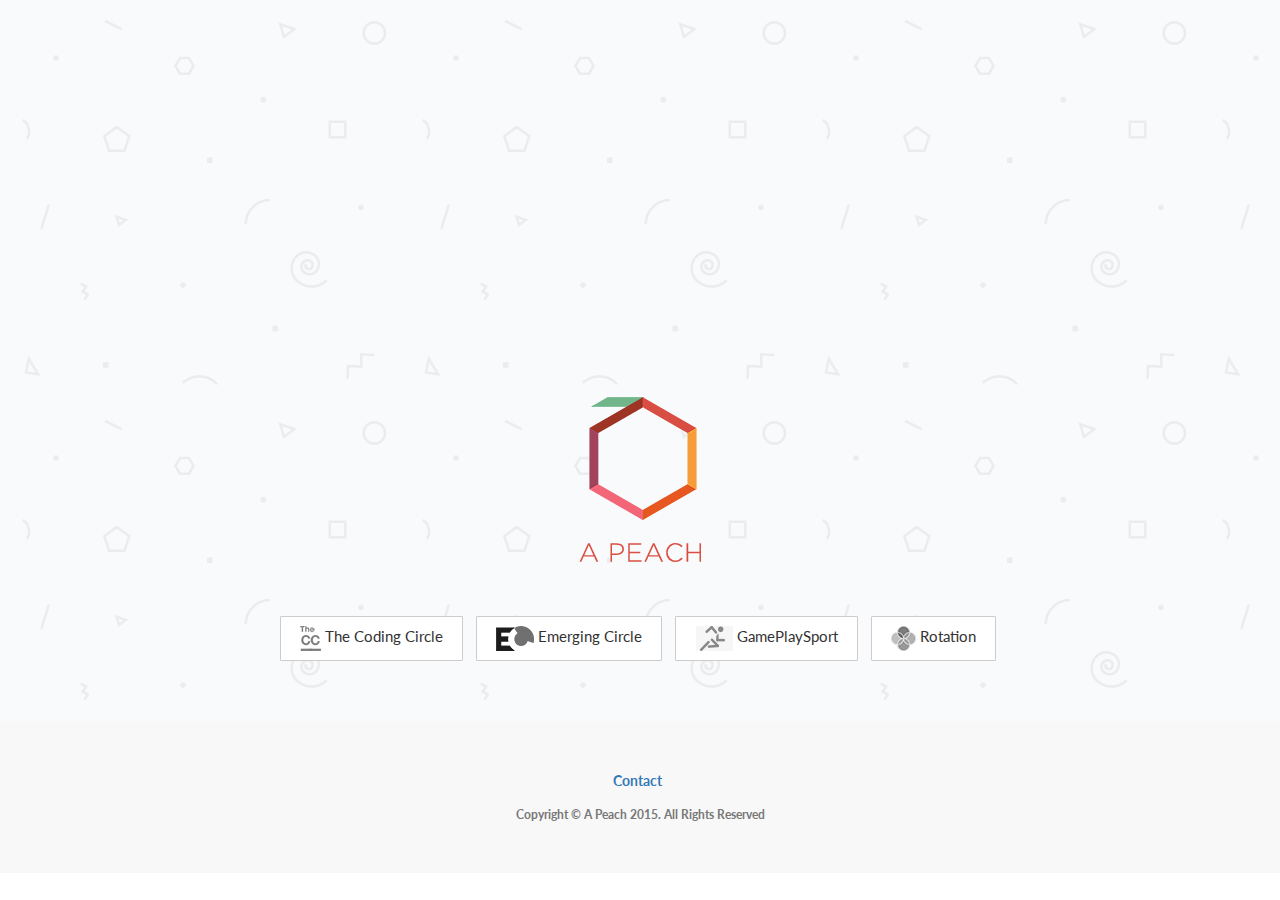
<file: index.html>
<!DOCTYPE html>
<html lang="en">

<head>

    <meta charset="utf-8">
    <meta http-equiv="X-UA-Compatible" content="IE=edge">
    <meta name="viewport" content="width=device-width, initial-scale=1">
    <meta name="description" content="">
    <meta name="author" content="">

    <title>A Peach</title>

    <!-- Favicon -->
    <link rel="icon" href="img/favicon.png" sizes="32x32" type="image/png">

    <!-- Bootstrap Core CSS -->
    <link href="css/bootstrap.min.css" rel="stylesheet">

    <!-- Custom CSS -->
    <link href="css/landing-page.css" rel="stylesheet">

    <!-- Custom Fonts -->
    <link href="font-awesome/css/font-awesome.min.css" rel="stylesheet" type="text/css">
    <link href="http://fonts.googleapis.com/css?family=Lato:300,400,700,300italic,400italic,700italic" rel="stylesheet" type="text/css">

    <!-- HTML5 Shim and Respond.js IE8 support of HTML5 elements and media queries -->
    <!-- WARNING: Respond.js doesn't work if you view the page via file:// -->
    <!--[if lt IE 9]>
        <script src="https://oss.maxcdn.com/libs/html5shiv/3.7.0/html5shiv.js"></script>
        <script src="https://oss.maxcdn.com/libs/respond.js/1.4.2/respond.min.js"></script>
    <![endif]-->

</head>

<body>
        <!-- /.container -->
    </nav>


    <!-- Header -->
    <a name="about"></a>
    <div class="intro-header">
        <div class="container">
            <div class="row">
                <div class="col-lg-12">
                    <div class="intro-message">
                        <img src="img/footerLogo.png" />

                        <ul class="list-inline companies">
                            <li>
                                <a href="http://www.thecodingcircle.com/" class="btn btn-default btn-lg"><i><img src="img/theCC.png" /></i> The Coding Circle</a>
                            </li>
                            <li>
                                <a href="http://www.maek.co.uk/emerging-circle/" class="btn btn-default btn-lg"><i><img src="img/ecLogo.png" /></i> Emerging Circle</a>
                            </li>
                            <li>
                                <a href="http://www.gameplaysport.com" class="btn btn-default btn-lg"><i><img src="img/gps.png" /></i> GamePlaySport</a>
                            </li>
                            <li>
                                <a href="http://www.rotationtheapp.com/" class="btn btn-default btn-lg"><i><img src="img/rotation.png" /></i> Rotation</a>
                            </li>
                        </ul>
                    </div>
                </div>
            </div>

        </div>
        <!-- /.container -->

    </div>
    <!-- /.intro-header -->
    <!-- Footer -->
    <footer>
        <div class="container">
            <div class="row">
                <div class="col-lg-12">
                    <ul class="list-inline">
                        <li>
                            <a href="mailto:hello@apea.ch?body=%5BReminder: Please include your full name and phone number.%5D&subject=%5BIntroductions%5D%20New%20%20Client">Contact</a>
                        </li>
                    </ul>
                    <p class="copyright text-muted small">Copyright &copy; A Peach 2015. All Rights Reserved</p>
                </div>
            </div>
        </div>
    </footer>

    <!-- jQuery -->
    <script src="js/jquery.js"></script>

    <!-- Bootstrap Core JavaScript -->
    <script src="js/bootstrap.min.js"></script>

</body>

</html>
</file>
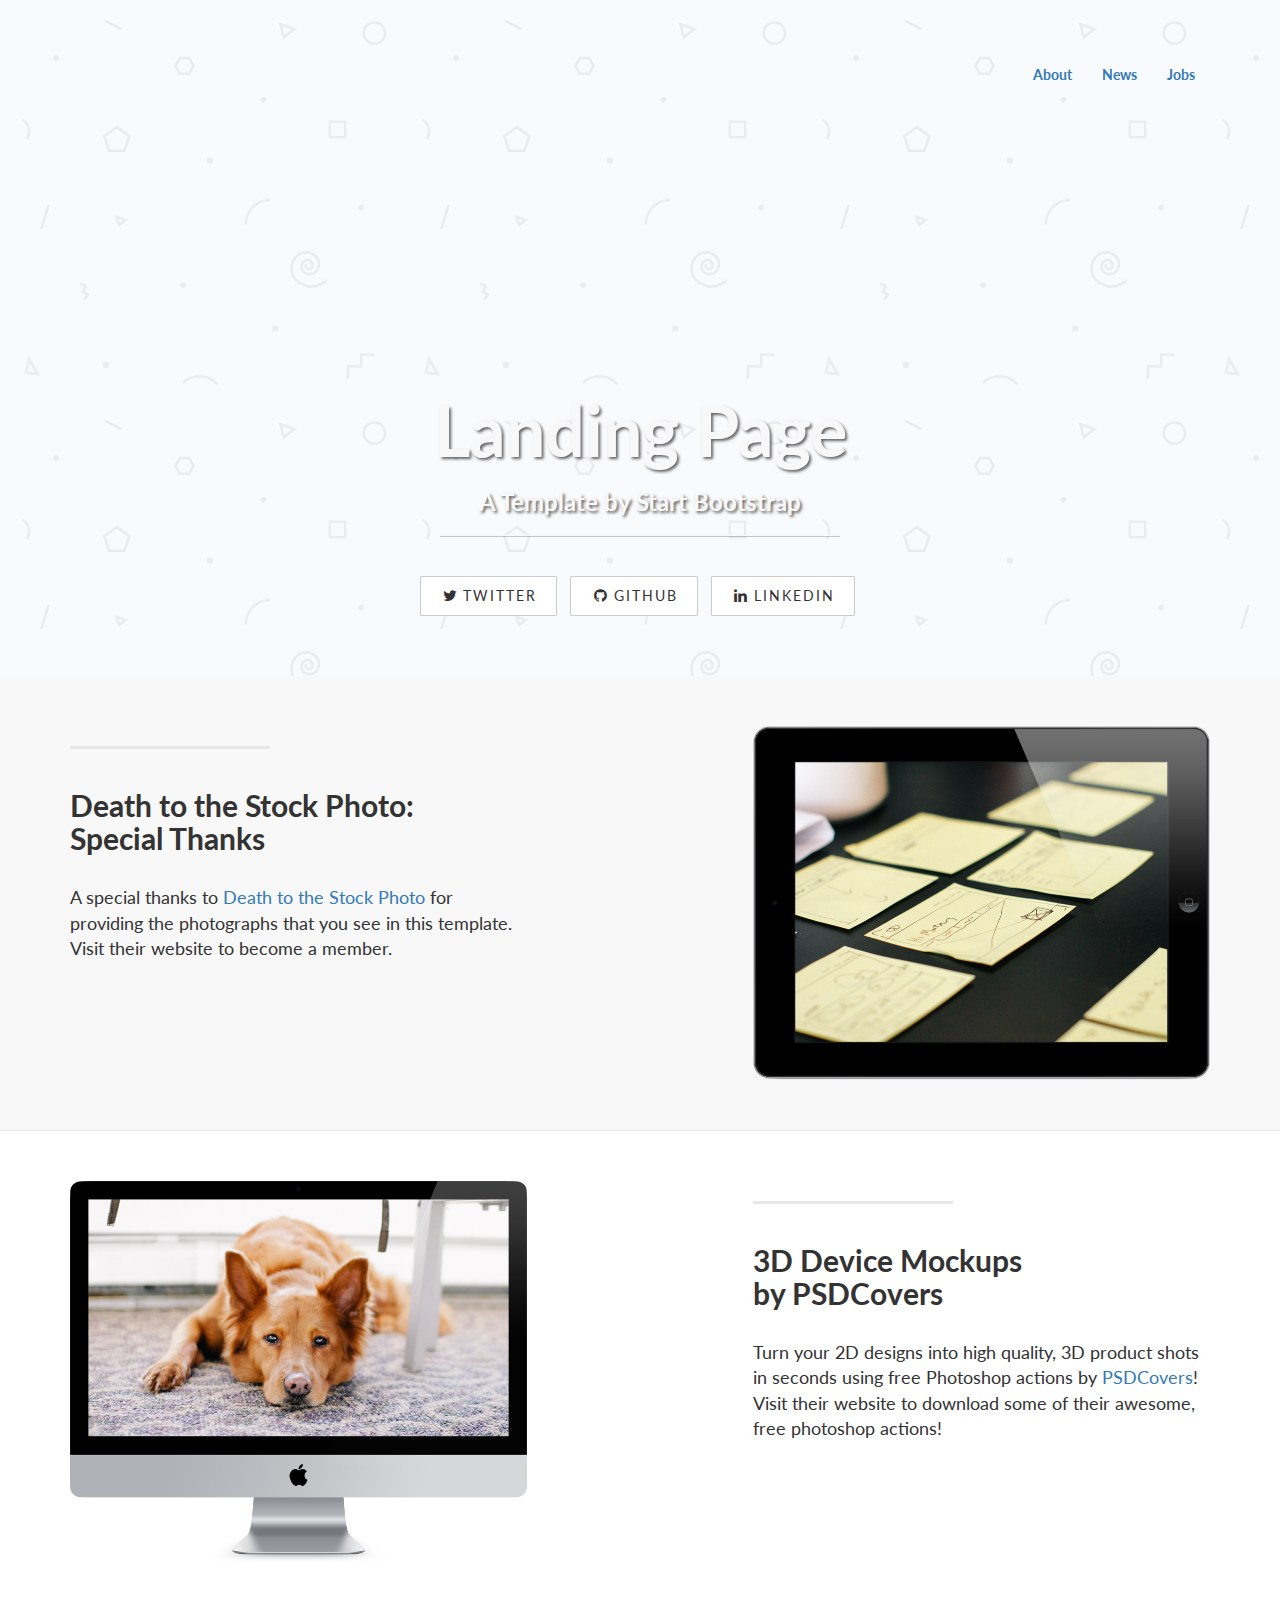
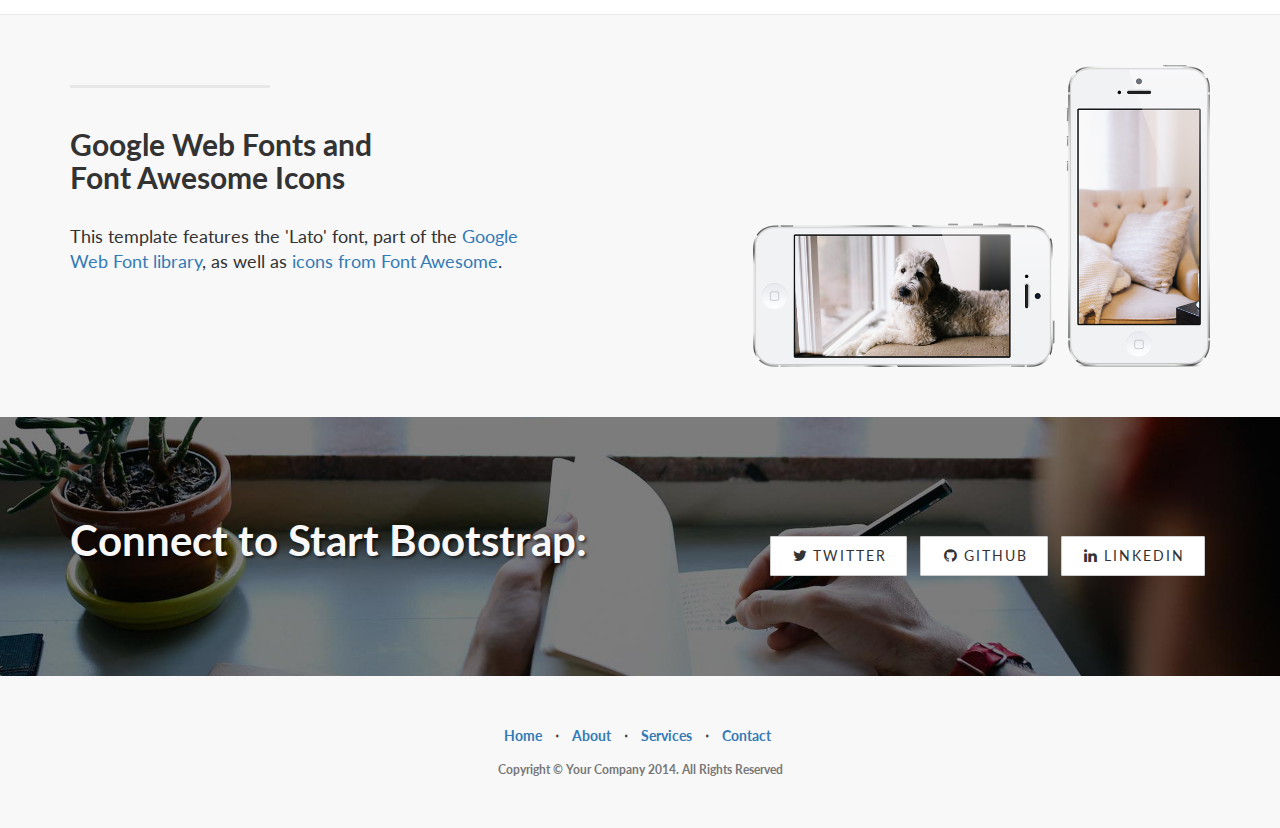
<file: jobs.html>
<!DOCTYPE html>
<html lang="en">

<head>

    <meta charset="utf-8">
    <meta http-equiv="X-UA-Compatible" content="IE=edge">
    <meta name="viewport" content="width=device-width, initial-scale=1">
    <meta name="description" content="">
    <meta name="author" content="">

    <title>A Peach</title>

    <!-- Bootstrap Core CSS -->
    <link href="css/bootstrap.min.css" rel="stylesheet">

    <!-- Custom CSS -->
    <link href="css/landing-page.css" rel="stylesheet">

    <!-- Custom Fonts -->
    <link href="font-awesome/css/font-awesome.min.css" rel="stylesheet" type="text/css">
    <link href="http://fonts.googleapis.com/css?family=Lato:300,400,700,300italic,400italic,700italic" rel="stylesheet" type="text/css">

    <!-- HTML5 Shim and Respond.js IE8 support of HTML5 elements and media queries -->
    <!-- WARNING: Respond.js doesn't work if you view the page via file:// -->
    <!--[if lt IE 9]>
        <script src="https://oss.maxcdn.com/libs/html5shiv/3.7.0/html5shiv.js"></script>
        <script src="https://oss.maxcdn.com/libs/respond.js/1.4.2/respond.min.js"></script>
    <![endif]-->

</head>

<body>
        <!-- /.container -->
    </nav>


    <!-- Header -->
    <a name="about"></a>
    <div class="intro-header">
        <div class="container">
             <div class="col-lg-12">
                    <ul class="nav navbar-nav navbar-right">
                        <li>
                            <a href="#about">About</a>
                        </li>
                        <li>
                            <a href="#services">News</a>
                        </li>
                        <li>
                            <a href="#contact">Jobs</a>
                        </li>
                    </ul>
                <div class="row">
                    <div class="intro-message">
                        <h1>Landing Page</h1>
                        <h3>A Template by Start Bootstrap</h3>
                        <hr class="intro-divider">
                        <ul class="list-inline intro-social-buttons">
                            <li>
                                <a href="https://twitter.com/SBootstrap" class="btn btn-default btn-lg"><i class="fa fa-twitter fa-fw"></i> <span class="network-name">Twitter</span></a>
                            </li>
                            <li>
                                <a href="https://github.com/IronSummitMedia/startbootstrap" class="btn btn-default btn-lg"><i class="fa fa-github fa-fw"></i> <span class="network-name">Github</span></a>
                            </li>
                            <li>
                                <a href="#" class="btn btn-default btn-lg"><i class="fa fa-linkedin fa-fw"></i> <span class="network-name">Linkedin</span></a>
                            </li>
                        </ul>
                    </div>
                </div>
            </div>

        </div>
        <!-- /.container -->

    </div>
    <!-- /.intro-header -->

    <!-- Page Content -->

	<a  name="services"></a>
    <div class="content-section-a">

        <div class="container">
            <div class="row">
                <div class="col-lg-5 col-sm-6">
                    <hr class="section-heading-spacer">
                    <div class="clearfix"></div>
                    <h2 class="section-heading">Death to the Stock Photo:<br>Special Thanks</h2>
                    <p class="lead">A special thanks to <a target="_blank" href="http://join.deathtothestockphoto.com/">Death to the Stock Photo</a> for providing the photographs that you see in this template. Visit their website to become a member.</p>
                </div>
                <div class="col-lg-5 col-lg-offset-2 col-sm-6">
                    <img class="img-responsive" src="img/ipad.png" alt="">
                </div>
            </div>

        </div>
        <!-- /.container -->

    </div>
    <!-- /.content-section-a -->

    <div class="content-section-b">

        <div class="container">

            <div class="row">
                <div class="col-lg-5 col-lg-offset-1 col-sm-push-6  col-sm-6">
                    <hr class="section-heading-spacer">
                    <div class="clearfix"></div>
                    <h2 class="section-heading">3D Device Mockups<br>by PSDCovers</h2>
                    <p class="lead">Turn your 2D designs into high quality, 3D product shots in seconds using free Photoshop actions by <a target="_blank" href="http://www.psdcovers.com/">PSDCovers</a>! Visit their website to download some of their awesome, free photoshop actions!</p>
                </div>
                <div class="col-lg-5 col-sm-pull-6  col-sm-6">
                    <img class="img-responsive" src="img/dog.png" alt="">
                </div>
            </div>

        </div>
        <!-- /.container -->

    </div>
    <!-- /.content-section-b -->

    <div class="content-section-a">

        <div class="container">

            <div class="row">
                <div class="col-lg-5 col-sm-6">
                    <hr class="section-heading-spacer">
                    <div class="clearfix"></div>
                    <h2 class="section-heading">Google Web Fonts and<br>Font Awesome Icons</h2>
                    <p class="lead">This template features the 'Lato' font, part of the <a target="_blank" href="http://www.google.com/fonts">Google Web Font library</a>, as well as <a target="_blank" href="http://fontawesome.io">icons from Font Awesome</a>.</p>
                </div>
                <div class="col-lg-5 col-lg-offset-2 col-sm-6">
                    <img class="img-responsive" src="img/phones.png" alt="">
                </div>
            </div>

        </div>
        <!-- /.container -->

    </div>
    <!-- /.content-section-a -->

	<a  name="contact"></a>
    <div class="banner">

        <div class="container">

            <div class="row">
                <div class="col-lg-6">
                    <h2>Connect to Start Bootstrap:</h2>
                </div>
                <div class="col-lg-6">
                    <ul class="list-inline banner-social-buttons">
                        <li>
                            <a href="https://twitter.com/SBootstrap" class="btn btn-default btn-lg"><i class="fa fa-twitter fa-fw"></i> <span class="network-name">Twitter</span></a>
                        </li>
                        <li>
                            <a href="https://github.com/IronSummitMedia/startbootstrap" class="btn btn-default btn-lg"><i class="fa fa-github fa-fw"></i> <span class="network-name">Github</span></a>
                        </li>
                        <li>
                            <a href="#" class="btn btn-default btn-lg"><i class="fa fa-linkedin fa-fw"></i> <span class="network-name">Linkedin</span></a>
                        </li>
                    </ul>
                </div>
            </div>

        </div>
        <!-- /.container -->

    </div>
    <!-- /.banner -->

    <!-- Footer -->
    <footer>
        <div class="container">
            <div class="row">
                <div class="col-lg-12">
                    <ul class="list-inline">
                        <li>
                            <a href="#">Home</a>
                        </li>
                        <li class="footer-menu-divider">&sdot;</li>
                        <li>
                            <a href="#about">About</a>
                        </li>
                        <li class="footer-menu-divider">&sdot;</li>
                        <li>
                            <a href="#services">Services</a>
                        </li>
                        <li class="footer-menu-divider">&sdot;</li>
                        <li>
                            <a href="#contact">Contact</a>
                        </li>
                    </ul>
                    <p class="copyright text-muted small">Copyright &copy; Your Company 2014. All Rights Reserved</p>
                </div>
            </div>
        </div>
    </footer>

    <!-- jQuery -->
    <script src="js/jquery.js"></script>

    <!-- Bootstrap Core JavaScript -->
    <script src="js/bootstrap.min.js"></script>

</body>

</html>
</file>
<file: css/landing-page.css>
/*!
 * Start Bootstrap - Landing Page Bootstrap Theme (http://startbootstrap.com)
 * Code licensed under the Apache License v2.0.
 * For details, see http://www.apache.org/licenses/LICENSE-2.0.
 */

body,
html {
    width: 100%;
    height: 100%;
}

body,
h1,
h2,
h3,
h4,
h5,
h6 {
    font-family: "Lato","Helvetica Neue",Helvetica,Arial,sans-serif;
    font-weight: 700;
}

.topnav {
    font-size: 14px; 
}

.lead {
    font-size: 18px;
    font-weight: 400;
}

.intro-header {
    padding-top: 50px; /* If you're making other pages, make sure there is 50px of padding to make sure the navbar doesn't overlap content! */
    padding-bottom: 50px;
    text-align: center;
    color: #f8f8f8;
    background: url(../img/geometry2.png) repeat;
}

.intro-message {
    position: relative;
    padding-top: 30%;
    padding-bottom: 0%;
}

.intro-message > h1 {
    margin: 0;
    text-shadow: 2px 2px 3px rgba(0,0,0,0.6);
    font-size: 5em;
}

.intro-divider {
    width: 400px;
    border-top: 1px solid #f8f8f8;
    border-bottom: 1px solid rgba(0,0,0,0.2);
}

.intro-message > h3 {
    text-shadow: 2px 2px 3px rgba(0,0,0,0.6);
}

@media(max-width:767px) {
    .intro-message {
        padding-bottom: 15%;
    }

    .intro-message > h1 {
        font-size: 3em;
    }

    ul.intro-social-buttons > li {
        display: block;
        margin-bottom: 20px;
        padding: 0;
    }

    ul.intro-social-buttons > li:last-child {
        margin-bottom: 0;
    }

    .intro-divider {
        width: 100%;
    }
}

.network-name {
    text-transform: uppercase;
    font-size: 14px;
    font-weight: 400;
    letter-spacing: 2px;
}

.content-section-a {
    padding: 50px 0;
    background-color: #f8f8f8;
}

.content-section-b {
    padding: 50px 0;
    border-top: 1px solid #e7e7e7;
    border-bottom: 1px solid #e7e7e7;
}

.section-heading {
    margin-bottom: 30px;
}

.section-heading-spacer {
    float: left;
    width: 200px;
    border-top: 3px solid #e7e7e7;
}

.banner {
    padding: 100px 0;
    color: #f8f8f8;
    background: url(../img/banner-bg.jpg) no-repeat center center;
    background-size: cover;
}

.banner h2 {
    margin: 0;
    text-shadow: 2px 2px 3px rgba(0,0,0,0.6);
    font-size: 3em;
}

.banner ul {
    margin-bottom: 0;
}

.banner-social-buttons {
    float: right;
    margin-top: 0;
}

@media(max-width:1199px) {
    ul.banner-social-buttons {
        float: left;
        margin-top: 15px;
    }
}

@media(max-width:767px) {
    .banner h2 {
        margin: 0;
        text-shadow: 2px 2px 3px rgba(0,0,0,0.6);
        font-size: 3em;
    }

    ul.banner-social-buttons > li {
        display: block;
        margin-bottom: 20px;
        padding: 0;
    }

    ul.banner-social-buttons > li:last-child {
        margin-bottom: 0;
    }
}

footer {
    padding: 50px 0;
    background-color: #f8f8f8;
    text-align: center;
}

p.copyright {
    margin: 15px 0 0;
}

.btn-group-lg>.btn, .btn-lg {
    padding: 9px 19px;
    border-radius: 1px;
    font-size: 15px;
    margin-top: 19px;
}

.companies {
    margin-top: 30px;
}
</file>
